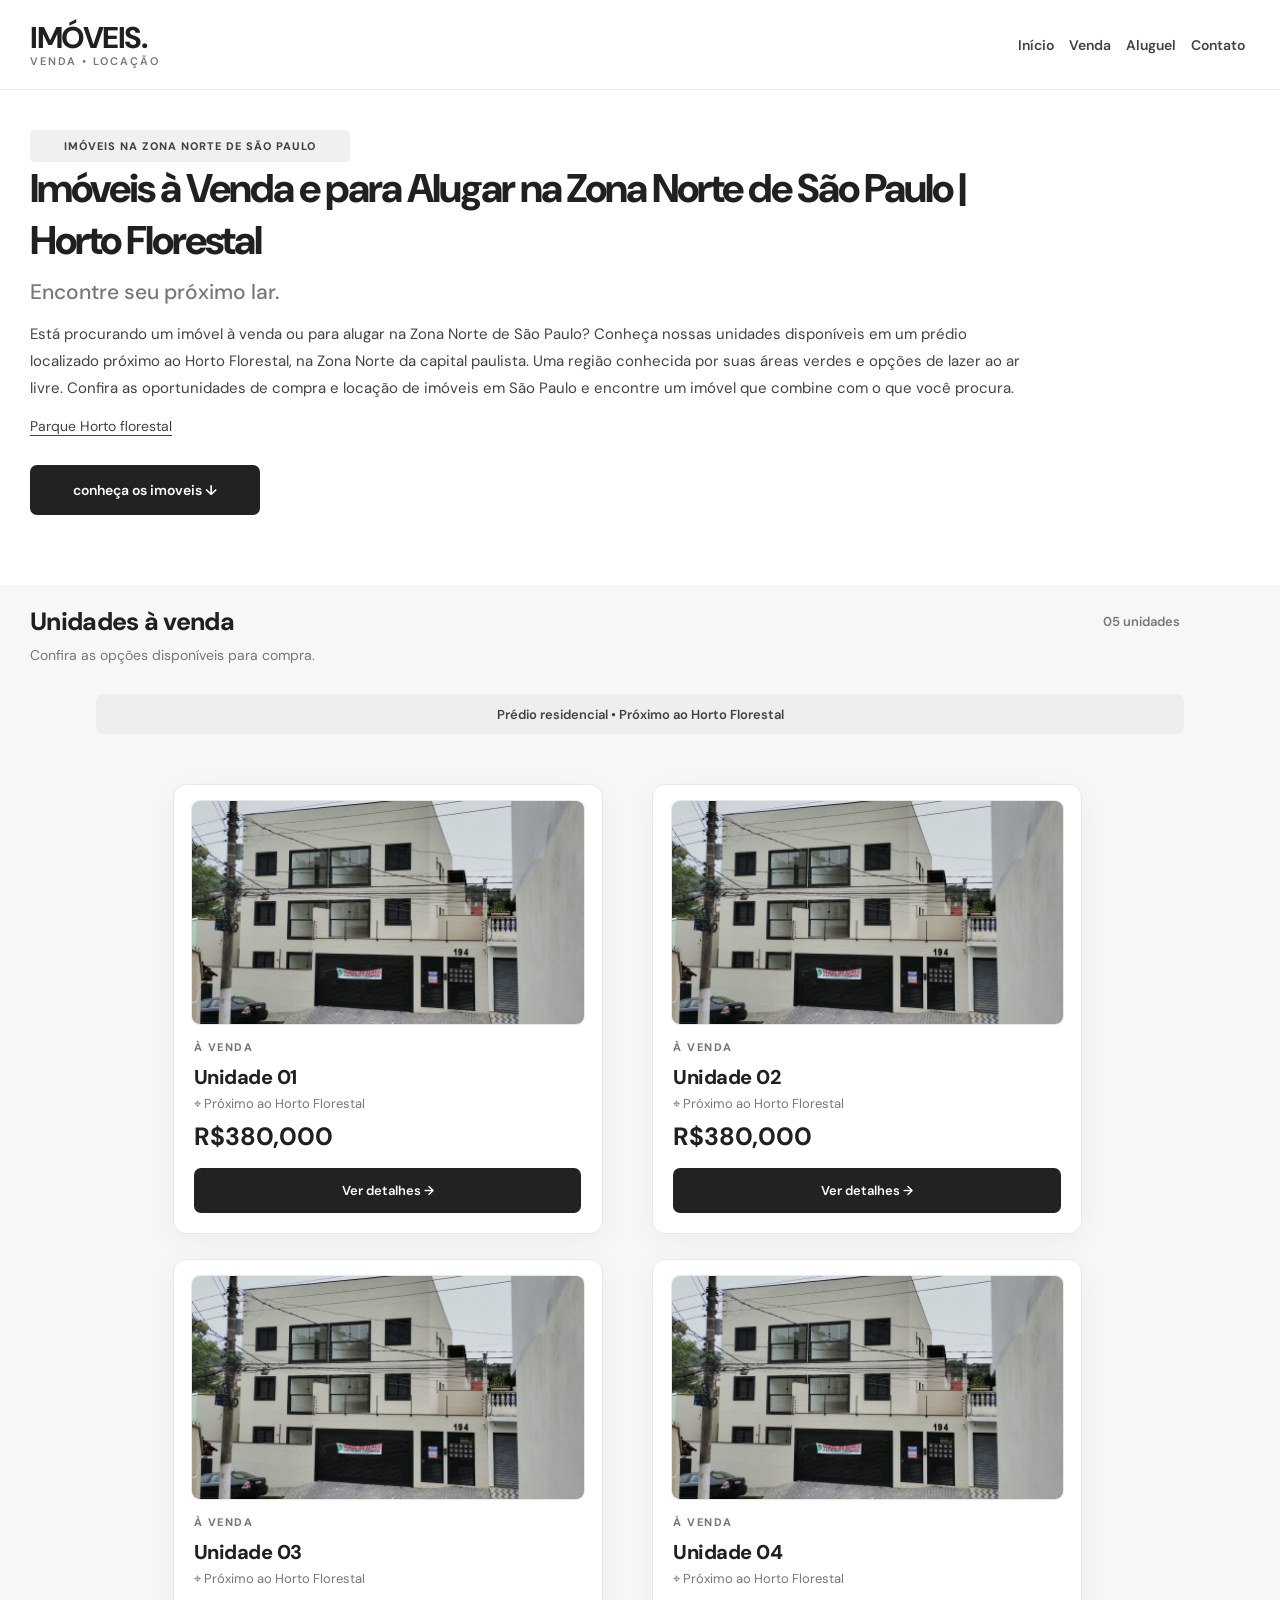
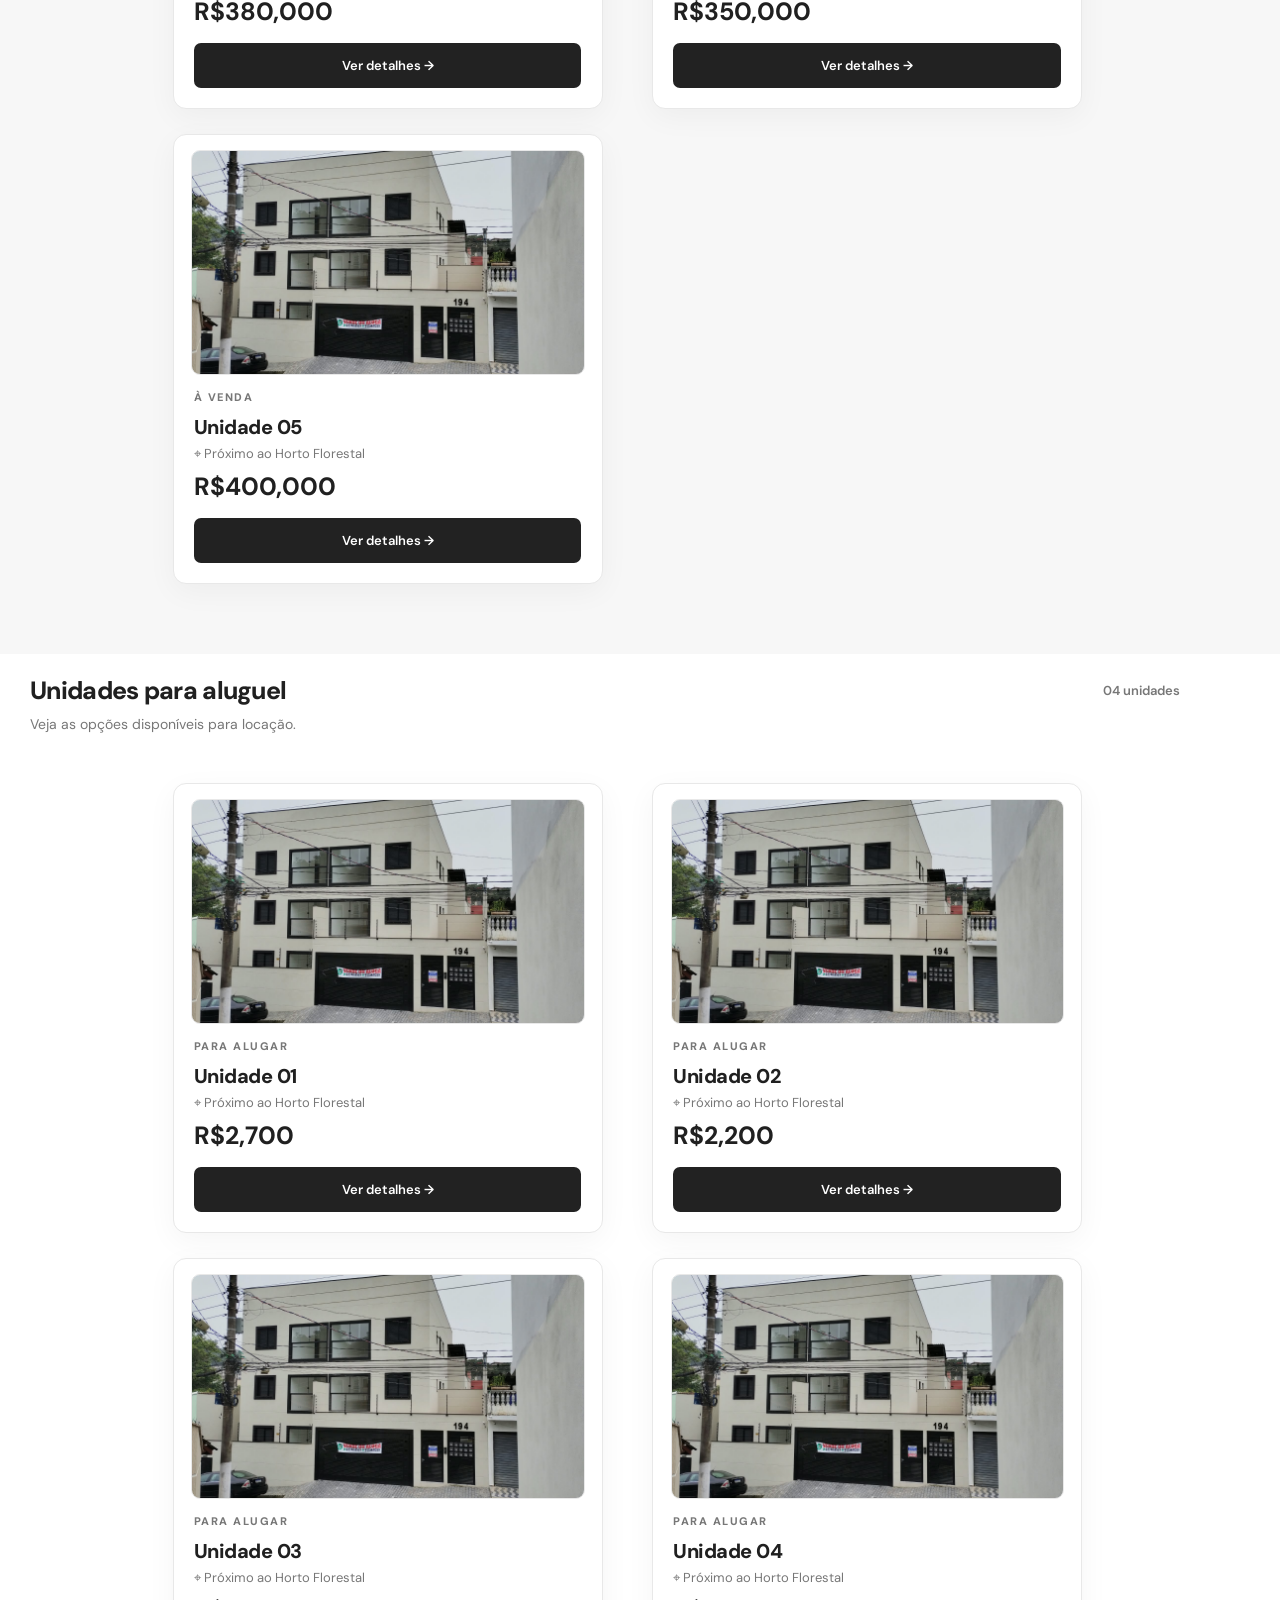
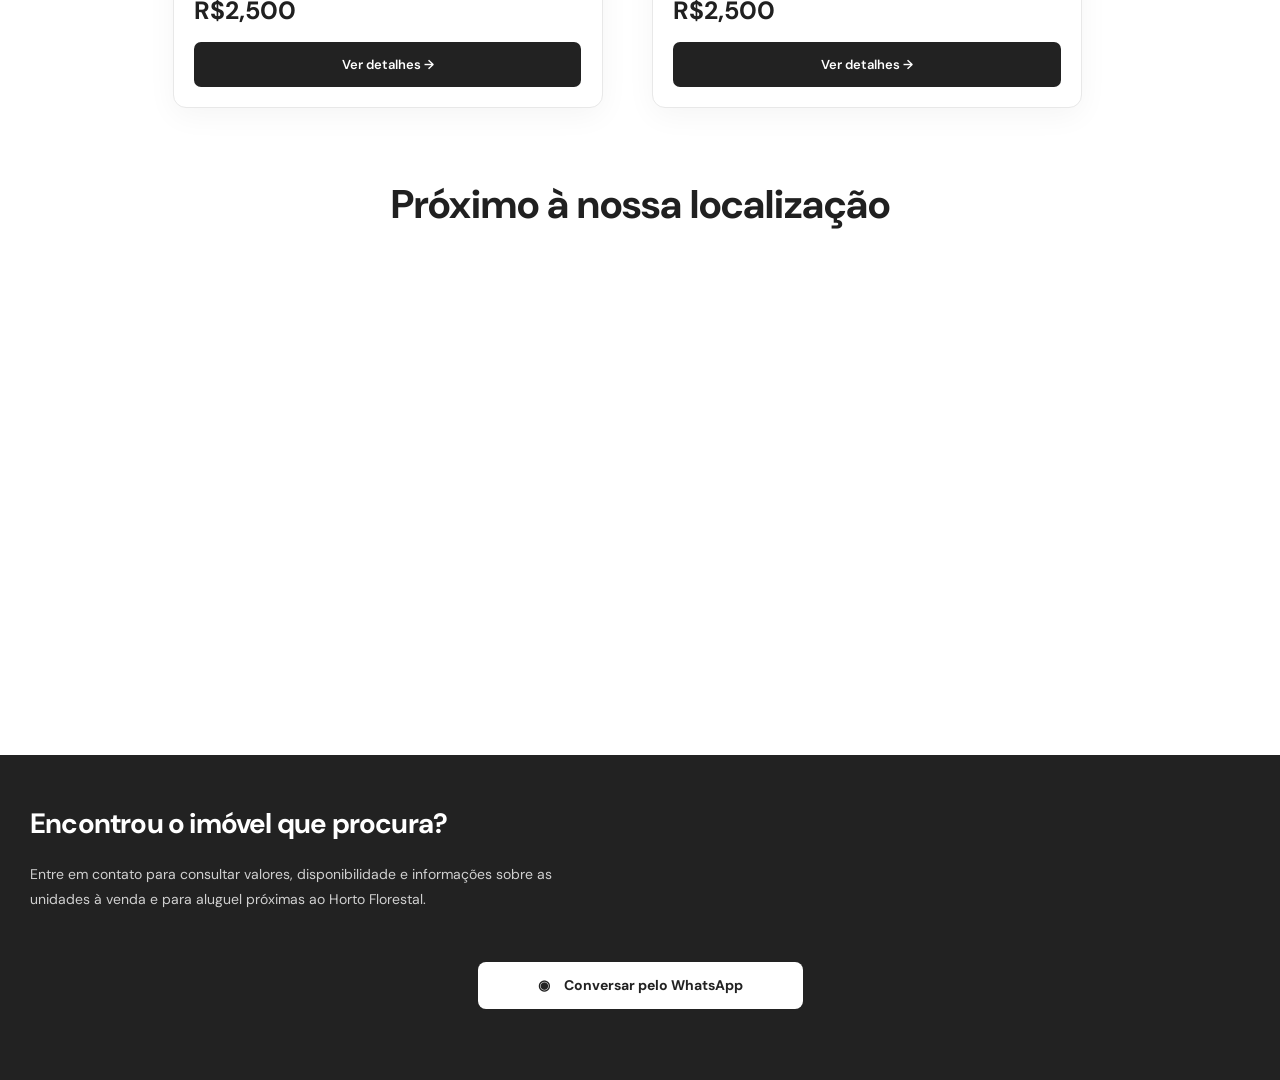
<file: index.html>
<!doctype html>
<html lang="pt-BR">
  <head>
    <meta charset="UTF-8" />
    <meta name="viewport" content="width=device-width, initial-scale=1.0" />

    <meta
      name="description"
      content="Imóveis à venda e para alugar em São Paulo, próximos ao Horto Florestal. Confira nossas unidades disponíveis na Zona Norte."
    />

    <meta name="author" content="Derick Ferreira da Rocha" />
    <meta name="theme-color" content="#ffffff" />
    <meta name="robots" content="index, follow" />

    <!-- Open Graph -->
    <meta property="og:type" content="website" />
    <meta property="og:locale" content="pt_BR" />
    <meta property="og:site_name" content="Imobiliária - Vendas - Aluguéis" />

    <meta
      property="og:title"
      content="Imóveis à Venda e para Alugar em São Paulo | Horto Florestal"
    />

    <meta
      property="og:description"
      content="Confira imóveis à venda e para alugar em São Paulo, próximos ao Horto Florestal, na Zona Norte."
    />

    <meta
      property="og:image"
      content="https://imoveis-horto-florestal.com/img/capa.jpg"
    />

    <!-- Favicon -->
    <link rel="icon" type="image/png" href="favicon_512.png" />

    <!-- Fonte -->
    <link
      href="https://fonts.googleapis.com/css2?family=DM+Sans:wght@400;500;600;700;800&display=swap"
      rel="stylesheet"
    />

    <!-- Título -->
    <title>Imóveis à Venda e para Alugar em São Paulo | Horto Florestal</title>

    <!-- Canonical -->
    <link rel="canonical" href="https://imoveis-horto-florestal.com">

    <!-- CSS -->
    <link rel="stylesheet" href="style.css" />
  </head>
  <body>
    <!--JavaScript-->
    <div class="detalhes_dos_imoveis">
      <div class="pri">
        <h2>DETALHES DO IMÓVEL</h2>
        <button onclick="remover()">X</button>
      </div>

      <div class="conteudo_detalhes">
        <div class="lado_esquerdo">
          <div class="venda">
            <h3 class="h3"></h3>
            <p class="sobrado"></p>
            <p class="valor"></p>
            <p class="Zona"><span class="sobrado2"></span> Zona Norte</p>
          </div>

          <div class="bloco_informacoes">
            <h2>Informações</h2>
            <p class="informacao"></p>
            <a
              class="botao_whatsapp"
              href="https://wa.me/5511979612609"
              target="_blank"
              rel="noopener noreferrer"
            >
              <i class="fa-brands fa-whatsapp"></i>
              Entre em contato
            </a>
          </div>
        </div>

        <div class="lado_direito">
          <div class="galeria_fotos">
            <button class="seta_foto esquerda" onclick="foto_anterior()">
              &#10094;
            </button>

            <img class="foto_atual" alt="Foto do imóvel" />

            <button class="seta_foto direita" onclick="proxima_foto()">
              &#10095;
            </button>

            <div class="contador_fotos">
              <span class="numero_foto">1</span> /
              <span class="total_fotos">6</span>
            </div>
          </div>
        </div>
      </div>
    </div>

    <!--JavaScript fim-->
    <header>
      <div class="titulo">
        <h2>IMÓVEIS.</h2>
        <p>VENDA • LOCAÇÃO</p>
      </div>
      <nav>
        <ul>
          <li><a href="#inicio">Início</a></li>
          <li><a href="#Venda">Venda</a></li>
          <li><a href="#Aluguel">Aluguel</a></li>
          <li><a href="#Contato">Contato</a></li>
        </ul>
      </nav>
    </header>
    <div class="conteiner1">
      <main>
        <section id="inicio" class="primeira">
          <div class="descricao">
            <p class="p1_descricao">IMÓVEIS NA ZONA NORTE DE SÃO PAULO</p>
            <h1>
              Imóveis à Venda e para Alugar na Zona Norte de São Paulo | Horto
              Florestal
            </h1>
            <h2>Encontre seu próximo lar.</h2>
            <p class="p2_descricao">
              Está procurando um imóvel à venda ou para alugar na Zona Norte de
              São Paulo? Conheça nossas unidades disponíveis em um prédio
              localizado próximo ao Horto Florestal, na Zona Norte da capital
              paulista. Uma região conhecida por suas áreas verdes e opções de
              lazer ao ar livre. Confira as oportunidades de compra e locação de
              imóveis em São Paulo e encontre um imóvel que combine com o que
              você procura.
            </p>
          </div>
          <div class="espaco"></div>
          <a
            class="a_des"
            target="_blank"
            href="https://www.google.com/search?client=opera-gx&q=horto+florestal+parque&sourceid=opera&ie=UTF-8&oe=UTF-8"
            >Parque Horto florestal</a
          >

          <p class="botao_seo">conheça os imoveis ↓</p>
        </section>

        <section id="Venda" class="parte2">
          <h2 class="h2_parte2_comeco">
            Unidades à venda <span>05 unidades</span>
          </h2>
          <p class="p_parte2_comeco">
            Confira as opções disponíveis para compra.
          </p>

          <p class="p2_Procimo">
            Prédio residencial • Próximo ao Horto Florestal
          </p>

          <div class="pai_card">
            <div class="card">
              <div class="foto_card">
                <img
                  src="img/casa.jpeg"
                  alt="Fachada do prédio residencial próximo ao Horto Florestal na Zona Norte de São Paulo"
                />foto
              </div>
              <div class="bula">
                <h2>À VENDA</h2>
                <p class="unidade">Unidade 01</p>
                <p class="p_do_proximo">⌖ Próximo ao Horto Florestal</p>
                <p class="preco" id="preco1" data-preco="R$380,000"></p>
                <button
                  onclick="ver_detalhes(this)"
                  data-unidade="Unidade 01-venda"
                  class="ver_detalhes"
                >
                  Ver detalhes →
                </button>
              </div>
            </div>

            <div class="card">
              <div class="foto_card">
                <img
                  src="img/casa.jpeg"
                  alt="Fachada do prédio residencial próximo ao Horto Florestal na Zona Norte de São Paulo"
                />foto
              </div>
              <div class="bula">
                <h2>À VENDA</h2>
                <p class="unidade">Unidade 02</p>
                <p class="p_do_proximo">⌖ Próximo ao Horto Florestal</p>
                <p class="preco" id="preco2" data-preco="R$380,000"></p>
                <button
                  onclick="ver_detalhes(this)"
                  data-unidade="Unidade 02-venda"
                  class="ver_detalhes"
                >
                  Ver detalhes →
                </button>
              </div>
            </div>

            <div class="card">
              <div class="foto_card">
                <img
                  src="img/casa.jpeg"
                  alt="Fachada do prédio residencial próximo ao Horto Florestal na Zona Norte de São Paulo"
                />foto
              </div>
              <div class="bula">
                <h2>À VENDA</h2>
                <p class="unidade">Unidade 03</p>
                <p class="p_do_proximo">⌖ Próximo ao Horto Florestal</p>
                <p class="preco" id="preco3"></p>
                <button
                  onclick="ver_detalhes(this)"
                  data-unidade="Unidade 03-venda"
                  class="ver_detalhes"
                >
                  Ver detalhes →
                </button>
              </div>
            </div>

            <div class="card">
              <div class="foto_card">
                <img
                  src="img/casa.jpeg"
                  alt="Fachada do prédio residencial próximo ao Horto Florestal na Zona Norte de São Paulo"
                />foto
              </div>
              <div class="bula">
                <h2>À VENDA</h2>
                <p class="unidade">Unidade 04</p>
                <p class="p_do_proximo">⌖ Próximo ao Horto Florestal</p>
                <p class="preco" id="preco4"></p>
                <button
                  onclick="ver_detalhes(this)"
                  data-unidade="Unidade 04-venda"
                  class="ver_detalhes"
                >
                  Ver detalhes →
                </button>
              </div>
            </div>

            <div class="card">
              <div class="foto_card">
                <img
                  src="img/casa.jpeg"
                  alt="Fachada do prédio residencial próximo ao Horto Florestal na Zona Norte de São Paulo"
                />foto
              </div>
              <div class="bula">
                <h2>À VENDA</h2>
                <p class="unidade">Unidade 05</p>
                <p class="p_do_proximo">⌖ Próximo ao Horto Florestal</p>
                <p class="preco" id="preco5"></p>
                <button
                  onclick="ver_detalhes(this)"
                  data-unidade="Unidade 05-venda"
                  class="ver_detalhes"
                >
                  Ver detalhes →
                </button>
              </div>
            </div>
          </div>
        </section>
        <section id="Aluguel" class="parte_3">
          <h2 class="h2_parte2_comeco">
            Unidades para aluguel <span>04 unidades</span>
          </h2>
          <p class="p_parte2_comeco">
            Veja as opções disponíveis para locação.
          </p>

          <div class="pai_card">
            <div class="card">
              <div class="foto_card">
                <img
                  src="img/casa.jpeg"
                  alt="Fachada do prédio residencial próximo ao Horto Florestal na Zona Norte de São Paulo"
                />foto
              </div>
              <div class="bula">
                <h2>PARA ALUGAR</h2>
                <p class="unidade">Unidade 01</p>
                <p class="p_do_proximo">⌖ Próximo ao Horto Florestal</p>
                <p class="preco" id="preco6"></p>
                <button
                  onclick="ver_detalhes(this)"
                  data-unidade="Unidade 01-aluguel"
                  class="ver_detalhes"
                >
                  Ver detalhes →
                </button>
              </div>
            </div>

            <div class="card">
              <div class="foto_card">
                <img
                  src="img/casa.jpeg"
                  alt="Fachada do prédio residencial próximo ao Horto Florestal na Zona Norte de São Paulo"
                />foto
              </div>
              <div class="bula">
                <h2>PARA ALUGAR</h2>
                <p class="unidade">Unidade 02</p>
                <p class="p_do_proximo">⌖ Próximo ao Horto Florestal</p>
                <p class="preco" id="preco7"></p>
                <button
                  onclick="ver_detalhes(this)"
                  data-unidade="Unidade 02-aluguel"
                  class="ver_detalhes"
                >
                  Ver detalhes →
                </button>
              </div>
            </div>

            <div class="card">
              <div class="foto_card">
                <img
                  src="img/casa.jpeg"
                  alt="Fachada do prédio residencial próximo ao Horto Florestal na Zona Norte de São Paulo"
                />foto
              </div>
              <div class="bula">
                <h2>PARA ALUGAR</h2>
                <p class="unidade">Unidade 03</p>
                <p class="p_do_proximo">⌖ Próximo ao Horto Florestal</p>
                <p class="preco" id="preco8"></p>
                <button
                  onclick="ver_detalhes(this)"
                  data-unidade="Unidade 03-aluguel"
                  class="ver_detalhes"
                >
                  Ver detalhes →
                </button>
              </div>
            </div>

            <div class="card">
              <div class="foto_card">
                <img
                  src="img/casa.jpeg"
                  alt="Fachada do prédio residencial próximo ao Horto Florestal na Zona Norte de São Paulo"
                />foto
              </div>
              <div class="bula">
                <h2>PARA ALUGAR</h2>
                <p class="unidade">Unidade 04</p>
                <p class="p_do_proximo">⌖ Próximo ao Horto Florestal</p>
                <p class="preco" id="preco9"></p>
                <button
                  onclick="ver_detalhes(this)"
                  data-unidade="Unidade 04-aluguel"
                  class="ver_detalhes"
                >
                  Ver detalhes →
                </button>
              </div>
            </div>
          </div>
        </section>
        <section class="iframe">
          <div class="pai_iframe">
            <h2>Próximo à nossa localização</h2>
            <iframe
              title="Localização do Parque Estadual Alberto Löfgren, Horto Florestal"
              src="https://www.google.com/maps?q=Parque+Estadual+Alberto+Lofgren+Horto+Florestal+Sao+Paulo&output=embed"
              width="70%"
              height="400"
              style="border: 0"
              allowfullscreen
              loading="lazy"
              referrerpolicy="no-referrer-when-downgrade"
            ></iframe>
          </div>
        </section>
        <footer id="Contato">
          <h2>Encontrou o imóvel que procura?</h2>
          <p>
            Entre em contato para consultar valores, disponibilidade e
            informações sobre as unidades à venda e para aluguel próximas ao
            Horto Florestal.
          </p>
          <div class="contato_a">
            <a target="_blank" href="https://wa.me/5511979612609"
              >◉　Conversar pelo WhatsApp</a
            >
          </div>
        </footer>
      </main>
    </div>
    <script src="script.js" defer></script>
  </body>
</html>
</file>
<file: style.css>
/*JavaScript*/

.conteiner1.conteiner{
  display: none;
}


header.headerremove{
  display: none;
}


/*aba dos detalhes*/
.detalhes_dos_imoveis.detalhe {
  display: block;
}

.detalhes_dos_imoveis {
  position: fixed;
  inset: 0;
  z-index: 100;
  display: none;
  width: 100%;
  height: 100vh;
  background-color: #ffffff;
  color: #202020;
  padding: 30px 45px;
  overflow: hidden;
}

/* CABEÇALHO */

.pri {
  width: 100%;
  height: 75px;
  display: flex;
  justify-content: space-between;
  align-items: center;
  border-bottom: 1px solid #eeeeee;
  padding-bottom: 15px;
  margin-bottom: 25px;
}

.pri > h2 {
  font-size: 28px;
  font-weight: 800;
  letter-spacing: 1px;
}

.pri > button {
  width: 45px;
  height: 45px;
  border: none;
  border-radius: 8px;
  background-color: #222222;
  color: #ffffff;
  font-size: 23px;
  cursor: pointer;
  transition: 0.1s;
  font-weight: 1000;
}



/* CONTEÚDO */

.conteudo_detalhes {
  display: flex;
  justify-content: space-between;
  align-items: flex-start;
  gap: 40px;
  width: 100%;
  height: calc(100vh - 145px);
}

.lado_esquerdo {
  width: 40%;
  height: 100%;
  overflow-y: auto;
  padding-right: 5px;
}

.lado_direito {
  width: 60%;
  height: 100%;
}

/* INFORMAÇÕES */

.venda {
  width: 100%;
  min-height: 230px;
  padding: 25px;
  background-color: #fafafa;
  border: 1px solid #eeeeee;
  border-radius: 12px;
  margin-bottom: 20px;
}

.h3 {
  width: 110px;
  padding: 9px 5px;
  border-radius: 6px;
  background-color: #eeeeee;
  color: #222222;
  text-align: center;
  font-size: 13px;
  font-weight: 700;
}

.sobrado {
  margin-top: 18px;
  margin-bottom: 18px;
  color: #202020;
  font-size: 29px;
  font-weight: 800;
}

.valor {
  margin-bottom: 15px;
  color: #202020;
  font-size: 28px;
  font-weight: 800;
}

.Zona {
  color: #777777;
  font-size: 14px;
}

.bloco_informacoes > h2 {
  margin-bottom: 10px;
  color: #202020;
  font-size: 24px;
  font-weight: 800;
}

.informacao {
  color: #777777;
  font-size: 15px;
  line-height: 1.7;
}

/* GALERIA DE FOTOS */

.galeria_fotos {
  width: 100%;
  height: 430px;
  position: relative;
  background-color: #f5f5f5;
  border-radius: 12px;
  overflow: hidden;
  border: 1px solid #eeeeee;
}

.foto_atual {
  width: 100%;
  height: 100%;
  object-fit: cover;
}

.seta_foto {
  position: absolute;
  top: 50%;
  transform: translateY(-50%);
  width: 45px;
  height: 45px;
  border: none;
  border-radius: 50%;
  background-color: rgba(255, 255, 255, 0.9);
  color: #202020;
  font-size: 20px;
  cursor: pointer;
  z-index: 2;
  transition: 0.3s;
}

.seta_foto:active {
  background-color: #222222;
  color: #ffffff;
}

.esquerda {
  left: 15px;
}

.direita {
  right: 15px;
}

.contador_fotos {
  position: absolute;
  bottom: 15px;
  right: 15px;
  padding: 8px 13px;
  background-color: rgba(0, 0, 0, 0.7);
  color: #ffffff;
  border-radius: 6px;
  font-size: 13px;
}
.botao_whatsapp {
  width: fit-content;
  min-height: 40px;
  padding: 0 16px;
  background-color: var(--cor-botao);
  color: #fff;
  display: flex;
  align-items: center;
  justify-content: center;
  gap: 8px;
  border-radius: 5px;
  font-size: 14px;
  font-weight: 500;
  text-decoration: none;
  transition: 0.3s;
  margin-top: 12px;
}

.botao_whatsapp:hover {
  filter: brightness(1.2);
}

.botao_whatsapp i {
  font-size: 17px;
}


/* RESPONSIVIDADE */

@media (max-width: 768px) {

  .detalhes_dos_imoveis {
    padding: 20px;
    overflow-y: auto;
  }

  .pri > h2 {
    font-size: 20px;
  }

  .conteudo_detalhes {
    height: auto;
    flex-direction: column;
    gap: 25px;
  }

  .lado_esquerdo,
  .lado_direito {
    width: 100%;
    height: auto;
  }

  .galeria_fotos {
    height: 320px;
  }

  .foto_principal {
    height: 210px;
  }

  .fotos_secundarias {
    height: 98px;
  }

}


/*Fim JavaScript*/
* {
  margin: 0;
  padding: 0;
  box-sizing: border-box;
  font-family: "DM Sans", sans-serif;
  list-style: none;
  text-decoration: none;
}

#inicio{
   scroll-margin-top: 130px;
}
#Venda{
   scroll-margin-top: 90px;
}
#Aluguel{
  scroll-margin-top: 90px;
}


:root {
  /* CORES PRINCIPAIS */
  --cor-branco: #ffffff;
  --cor-fundo: #ffffff;
  --cor-fundo-secundario: #f7f7f7;
  --cor-fundo-card: #ffffff;

  /* TEXTOS */
  --cor-titulo: #202020;
  --cor-texto: #777777;
  --cor-texto2: #424242;

  /* ELEMENTOS */
  --cor-borda: #e8e8e8;
  --cor-botao: #222222;
  --cor-botao-texto: #ffffff;

  /* EFEITOS */
  --cor-hover: #444444;
  --sombra-card: 0 8px 30px rgba(0, 0, 0, 0.045);
}

body {
  background-color: var(--cor-fundo);
  color: var(--cor-titulo);
}

/* CABEÇALHO */

header {
  display: flex;
  justify-content: space-between;
  align-items: center;
  height: 90px;
  position: fixed;
  background-color: rgba(255, 255, 255, 0.96);
  backdrop-filter: blur(12px);
  border-bottom: 1px solid var(--cor-borda);
  left: 0;
  top: 0;
  right: 0;
  z-index: 10;
}


.titulo {
  margin-left: 30px;
}

.titulo > h2 {
  color: var(--cor-titulo);
  font-size: 30px;
  font-weight: 800;
  letter-spacing: -1.5px;
}

.titulo > p {
  color: var(--cor-texto);
  font-size: 11px;
  font-weight: 600;
  letter-spacing: 2px;
  transform: translateY(-3px);
}

ul {
  display: flex;
  gap: 15px;
  margin-right: 35px;
}
.ver_maisSobrados{
  border-radius: 20px;
  border: none;
  width: 120%;
  height: 150%;
  transform: translateY(-3px);
  cursor: pointer;
  background-color: var(--cor-botao);
  color: #fff;
}

.ver_maisSobrados:hover{
  background-color: var(--cor-hover);
}

nav a {
  color: var(--cor-texto2);
  font-size: 14px;
  font-weight: 600;
  transition: 0.3s;
}

nav a:hover {
  color: #999999;
}

/* PRIMEIRA PARTE */

.primeira {
  margin-top: 90px;
  padding-bottom: 70px;
}

.descricao {
  margin-top: 130px;
  margin-left: 30px;
  margin-bottom: 30px;
  width: 1000px;
  height: 225px;
}

.p1_descricao {
  background-color: #f0f0f0;
  width: 320px;
  color: var(--cor-texto2);
  font-size: 11px;
  font-weight: 800;
  letter-spacing: 1px;
  text-align: center;
  padding: 9px;
  border-radius: 5px;
}

.p2_descricao {
  line-height: 27px;
  color: var(--cor-texto2);
  font-size: 15px;
  
}
.espaco{
  margin-top: 60px;
}
.descricao > h1 {
  margin-bottom: 12px;
  font-size: 40px;
  font-weight: 800;
  letter-spacing: -2px;
}

.descricao > h2 {
  color: var(--cor-texto);
  font-size: 21px;
  font-weight: 500;
  margin-bottom: 15px;
}

.a_des {
  display: inline-block;
  margin-left: 30px;
  margin-bottom: 30px;
  color: var(--cor-texto2);
  font-size: 14px;
  text-decoration: underline;
  text-underline-offset: 4px;
  transition: 0.3s;
}

.a_des:hover {
  color: #999999;
}

/* SEO */


.botao_seo {
  background-color: var(--cor-botao);
  width: 230px;
  height: 50px;
  display: flex;
  align-items: center;
  justify-content: center;
  margin-left: 30px;
  color: var(--cor-botao-texto);
  border-radius: 7px;
  font-size: 14px;
  font-weight: 600;
  cursor: pointer;
  transition: 0.3s;
}

.botao_seo:hover {
  background-color: var(--cor-hover);
  transform: translateY(-2px);
}

/* PARTE 2 */

.parte2 {
  min-height: 1650px;
  background-color: var(--cor-fundo-secundario);
  padding-bottom: 70px;
}

.h2_parte2_comeco {
  display: flex;
  justify-content: space-between;
  align-items: center;
  padding-top: 20px;
  margin-left: 30px;
  font-size: 25px;
  font-weight: 800;
  letter-spacing: -0.7px;
}

.h2_parte2_comeco > span {
  font-size: 13px;
  font-weight: 600;
  color: var(--cor-texto);
  margin-right: 100px;
  letter-spacing: 0;
}

.p_parte2_comeco {
  margin-left: 30px;
  color: var(--cor-texto);
  margin-bottom: 30px;
  margin-top: 8px;
  font-size: 14px;
}

.p2_Procimo {
  width: 85%;
  display: flex;
  justify-content: center;
  align-items: center;
  border-radius: 8px;
  height: 40px;
  margin-left: auto;
  margin-right: auto;
  background-color: #eeeeee;
  color: var(--cor-texto2);
  font-size: 13px;
  font-weight: 600;
}

/* CARDS */

.pai_card {
  min-height: 600px;
  width: 73%;
  margin-left: auto;
  margin-right: auto;
  display: grid;
  grid-template-columns: repeat(2, 1fr);
  margin-top: 50px;
  gap: 25px;
}

.card {
  border: 1px solid var(--cor-borda);
  min-height: 450px;
  width: 430px;
  border-radius: 13px;
  background-color: var(--cor-fundo-card);
  box-shadow: var(--sombra-card);
  transition: 0.3s;
  overflow: hidden;
}

.card:hover {
  transform: translateY(-5px);
  box-shadow: 0 14px 35px rgba(0, 0, 0, 0.08);
}

.foto_card {
  border: 1px solid var(--cor-borda);
  width: 92%;
  height: 225px;
  border-radius: 9px;
  margin-left: auto;
  margin-right: auto;
  margin-top: 15px;
  overflow: hidden;
  background-color: #eeeeee;
}

.foto_card img {
  width: 100%;
  height: 100%;
  object-fit: cover;
}

/* INFORMAÇÕES DOS IMÓVEIS */

.bula {
  margin-left: 20px;
  margin-top: 15px;
}

.bula > h2 {
  color: var(--cor-texto);
  font-size: 11px;
  letter-spacing: 1.5px;
  font-weight: 800;
}

.unidade {
  font-size: 20px;
  font-weight: 800;
  margin-top: 10px;
  letter-spacing: -0.5px;
}

.p_do_proximo {
  color: var(--cor-texto);
  font-size: 13px;
  margin-top: 5px;
}

.preco {
  margin-top: 8px;
  font-size: 25px;
  font-weight: 700;
  margin-bottom: 15px;
}

.ver_detalhes {
  width: 95%;
  height: 45px;
  text-align: center;
  border-radius: 7px;
  background-color: var(--cor-botao);
  color: var(--cor-botao-texto);
  border: none;
  cursor: pointer;
  font-size: 13px;
  font-weight: 600;
  transition: 0.3s;
}

.ver_detalhes:hover {
  background-color: var(--cor-hover);
}

/* PARTE 3 */

.parte_3 {
  min-height: px;
  background-color: #ffffff;
  padding-bottom: 70px;
}

/* FOOTER */

footer {
  background-color: var(--cor-botao);
  min-height: 325px;
  padding-bottom: 40px;
}

footer > h2 {
  color: #ffffff;
  margin-left: 30px;
  padding-top: 50px;
  font-size: 28px;
  letter-spacing: -0.8px;
}

footer > p {
  margin-top: 20px;
  color: #d0d0d0;
  margin-left: 30px;
  width: 550px;
  margin-bottom: 50px;
  line-height: 25px;
  font-size: 14px;
}

.contato_a {
  text-align: center;
}

.contato_a > a {
  display: inline-block;
  background-color: #ffffff;
  color: #222222;
  padding: 14px 60px;
  border-radius: 8px;
  font-size: 14px;
  font-weight: 700;
  transition: 0.3s;
}

.contato_a > a:hover {
  background-color: #eaeaea;
  transform: translateY(-2px);
}

/* IFRAME */
.iframe{
  text-align: center;
  margin-bottom: 100px;
}
.pai_iframe{
  width: 100%;
}
.pai_iframe > h2{
  margin-bottom: 20px;
  font-size: 40px;
}
/*Responcividade*/


@media (max-width: 1200px) {

  .pai_card {
    width: calc(100% - 60px);
    margin-left: 30px;
    margin-right: 30px;
    grid-template-columns: repeat(2, 1fr);
  }

  .card {
    width: 100%;
  }

  .descricao {
    width: calc(100% - 60px);
    height: auto;
  }

  .SEO {
    width: calc(100% - 60px);
    grid-template-columns: repeat(3, 1fr);
  }

  .SEO > p {
    width: 100%;
  }

  footer > p {
    max-width: 550px;
    width: calc(100% - 60px);
  }
  .espaco{
    margin-top: -10px;
  }

}


@media (max-width: 768px) {

  header {
    height: 80px;
  }

  .titulo {
    margin-left: 20px;
  }

  .titulo > h2 {
    font-size: 24px;
  }

  ul {
    gap: 15px;
    margin-right: 20px;
  }

  nav a {
    font-size: 12px;
  }

  .primeira {
    margin-top: 80px;
    padding-bottom: 50px;
  }

  .descricao {
    width: calc(100% - 40px);
    height: auto;
    margin-left: 20px;
    margin-top: 100px;
    margin-bottom: 25px;
  }

  .p1_descricao {
    width: fit-content;
    max-width: 100%;
    font-size: 10px;
  }

  .descricao > h1 {
    font-size: 38px;
  }

  .descricao > h2 {
    font-size: 20px;
  }

  .p2_descricao {
    font-size: 14px;
    line-height: 25px;
  }

  .a_des {
    margin-left: 20px;
    margin-bottom: 20px;
  }

  .SEO {
    width: calc(100% - 40px);
    height: auto;
    margin-left: 20px;
    margin-top: 15px;
    grid-template-columns: repeat(2, 1fr);
  }

  .SEO > p {
    width: 100%;
    font-size: 12px;
  }

  .botao_seo {
    margin-left: 20px;
  }

  .parte2,
  .parte_3 {
    min-height: auto;
    padding-top: 35px;
    padding-bottom: 50px;
  }

  .h2_parte2_comeco {
    margin-left: 20px;
    margin-right: 20px;
    font-size: 23px;
    gap: 10px;
  }

  .h2_parte2_comeco > span {
    margin-right: 0;
    font-size: 12px;
  }

  .p_parte2_comeco {
    margin-left: 20px;
    margin-right: 20px;
  }

  .p2_Procimo {
    width: calc(100% - 40px);
    margin-left: 20px;
    margin-right: 20px;
    text-align: center;
    font-size: 12px;
  }

  .pai_card {
    width: calc(100% - 40px);
    margin: 35px 20px 0;
    min-height: auto;
    grid-template-columns: repeat(2, 1fr);
    gap: 15px;
  }

  .card {
    width: 100%;
    min-height: 400px;
  }

  .foto_card {
    width: 92%;
    height: 190px;
  }

  .bula {
    margin-left: 12px;
    margin-right: 12px;
  }

  .ver_detalhes {
    width: 100%;
  }

  footer {
    min-height: auto;
    padding: 40px 20px;
  }

  footer > h2 {
    margin-left: 0;
    padding-top: 0;
    font-size: 25px;
  }

  footer > p {
    width: 100%;
    margin-left: 0;
    margin-bottom: 35px;
    font-size: 13px;
  }

  .contato_a {
    text-align: left;
  }

  .contato_a > a {
    padding: 14px 25px;
  }
}

@media (max-width: 480px) {

  header {
    height: 85px;
    padding: 8px 15px;
    flex-direction: column;
    align-items: flex-start;
    justify-content: center;
    gap: 5px;
  }

  .titulo {
    margin-left: 0;
  }

  .titulo > h2 {
    font-size: 20px;
  }

  .titulo > p {
    font-size: 8px;
  }

  nav {
    width: 100%;
  }

  ul {
    width: 100%;
    justify-content: space-between;
    gap: 5px;
    margin-right: 0;
  }

  nav a {
    font-size: 11px;
  }

  .primeira {
    margin-top: 85px;
    padding: 0 20px 45px;
  }

  .descricao {
    width: 100%;
    margin: 105px 0 25px;
    
  }

  .p1_descricao {
    font-size: 9px;
    padding: 8px;
  }

  .descricao > h1 {
    font-size: 32px;
    letter-spacing: -1.5px;
  }

  .descricao > h2 {
    font-size: 18px;
  }

  .p2_descricao {
    font-size: 13px;
    line-height: 23px;
  }

  .a_des {
    margin-left: 0;
    margin-bottom: 25px;
    font-size: 13px;
  }

  .SEO {
    width: 100%;
    margin-left: 0;
    grid-template-columns: repeat(2, 1fr);
    gap: 8px;
  }

  .SEO > p {
    padding: 10px 5px;
    font-size: 11px;
  }

  .botao_seo {
    width: 100%;
    margin-left: 0;
    margin-top: 25px;
  }

  .h2_parte2_comeco {
    flex-wrap: wrap;
    font-size: 21px;
    margin-left: 20px;
    margin-right: 20px;
  }

  .h2_parte2_comeco > span {
    font-size: 11px;
  }

  .p_parte2_comeco {
    font-size: 13px;
  }

  .p2_Procimo {
    width: calc(100% - 40px);
    height: auto;
    min-height: 40px;
    padding: 8px;
    font-size: 11px;
  }

  .pai_card {
    width: calc(100% - 40px);
    margin: 30px 20px 0;
    grid-template-columns: 1fr;
    gap: 20px;
  }

  .card {
    width: 100%;
    min-height: 0;
    padding-bottom: 15px;
  }

  .foto_card {
    height: 210px;
  }

  .bula {
    margin-left: 15px;
    margin-right: 15px;
  }

  .unidade {
    font-size: 19px;
  }

  .preco {
    font-size: 23px;
  }

  .ver_detalhes {
    width: 100%;
  }

  footer {
    padding: 40px 20px;
  }

  footer > h2 {
    font-size: 23px;
  }

  footer > p {
    font-size: 13px;
    line-height: 23px;
    margin-top: 15px;
  }

  .contato_a > a {
    width: 100%;
    padding: 14px 10px;
    text-align: center;
    font-size: 13px;
  }
  .espaco{
    margin-top: -10px;
  }
}
</file>
